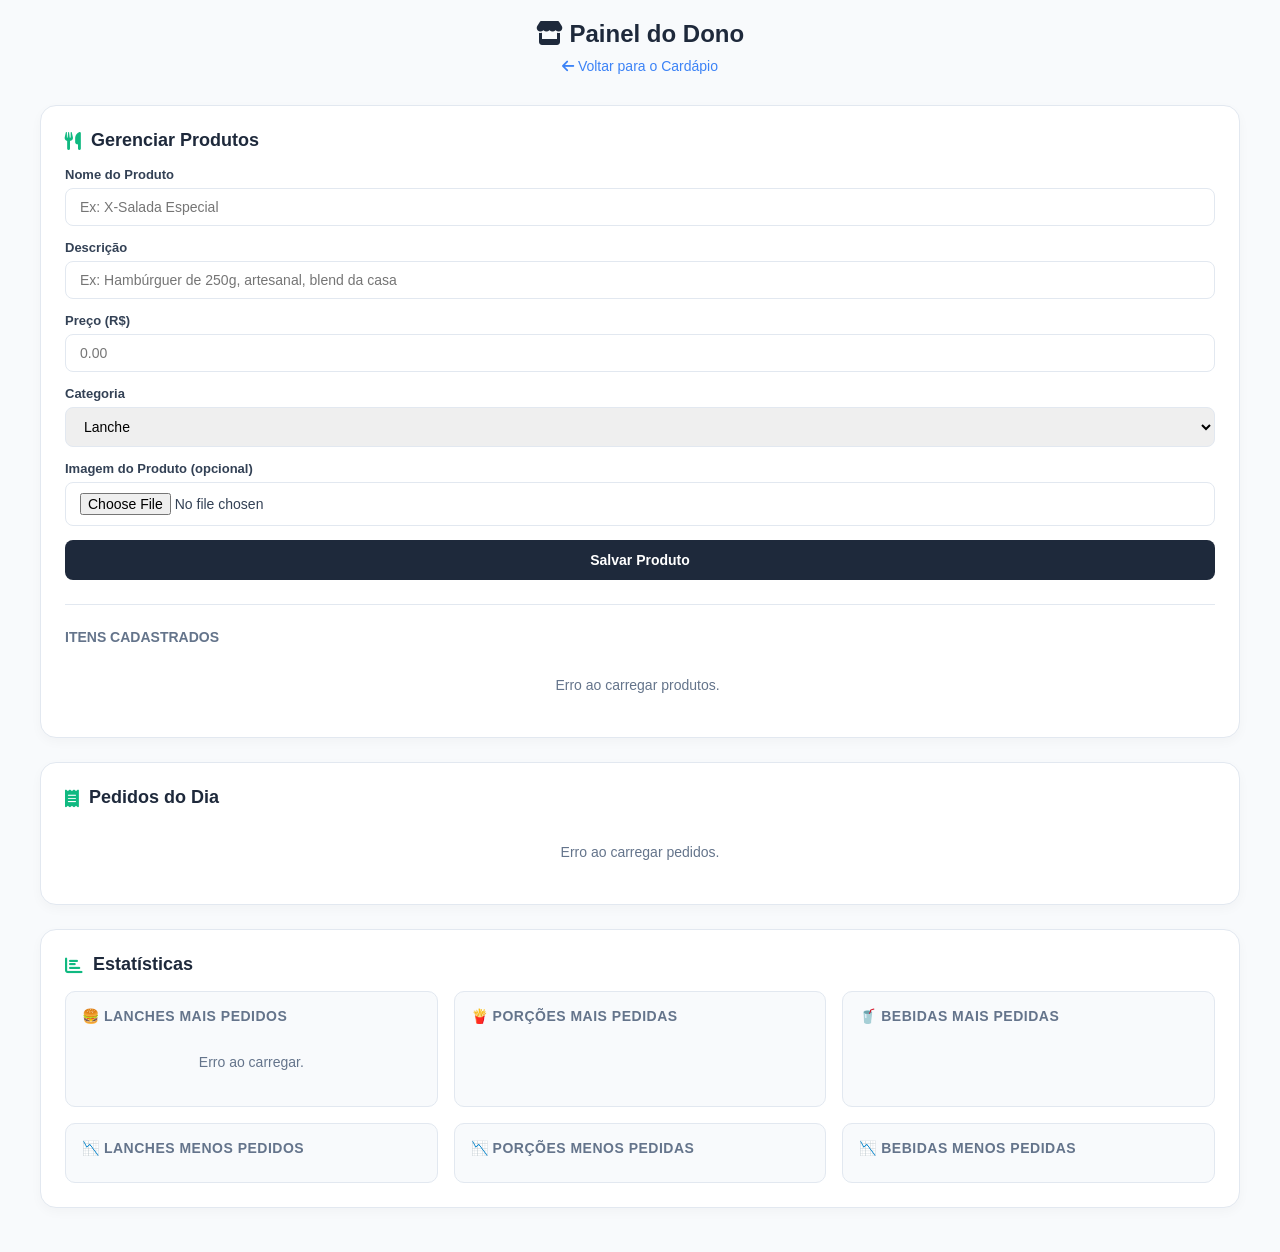
<file: admin.html>
<!DOCTYPE html>
<html lang="pt-BR">

<head>
    <meta charset="UTF-8">
    <meta name="viewport" content="width=device-width, initial-scale=1.0">
    <title>Painel do Dono - Cardápio Digital</title>
    <link rel="stylesheet" href="https://cdnjs.cloudflare.com/ajax/libs/font-awesome/6.0.0/css/all.min.css">
    <style>
        :root {
            --bg: #f8fafc;
            --card: #ffffff;
            --text: #334155;
            --text-dark: #1e293b;
            --border: #e2e8f0;
            --green: #10b981;
            --green-hover: #059669;
            --red: #ef4444;
            --red-hover: #dc2626;
            --yellow: #f59e0b;
            --blue: #3b82f6;
            --gray: #64748b;
            --shadow: 0 4px 12px rgba(15, 23, 42, 0.03);
        }

        * {
            margin: 0;
            padding: 0;
            box-sizing: border-box;
            font-family: 'Segoe UI', -apple-system, BlinkMacSystemFont, Roboto, sans-serif;
        }

        body {
            background-color: var(--bg);
            color: var(--text);
            padding: 20px;
        }

        .container {
            max-width: 1200px;
            margin: 0 auto;
        }

        .header {
            text-align: center;
            margin-bottom: 30px;
        }

        .header h1 {
            color: var(--text-dark);
            font-size: 24px;
        }

        .header .voltar {
            display: inline-block;
            margin-top: 10px;
            color: var(--blue);
            text-decoration: none;
            font-size: 14px;
        }

        /* Cards */
        .card {
            background: var(--card);
            padding: 24px;
            border-radius: 16px;
            box-shadow: var(--shadow);
            border: 1px solid var(--border);
            margin-bottom: 24px;
        }

        .card h2 {
            font-size: 18px;
            color: var(--text-dark);
            margin-bottom: 16px;
            display: flex;
            align-items: center;
            gap: 10px;
        }

        .card h2 i {
            color: var(--green);
        }

        /* Formulários */
        .form-group {
            margin-bottom: 14px;
        }

        label {
            display: block;
            font-weight: 600;
            margin-bottom: 6px;
            font-size: 13px;
            color: var(--text);
        }

        input,
        select {
            width: 100%;
            padding: 10px 14px;
            border: 1px solid var(--border);
            border-radius: 8px;
            font-size: 14px;
            outline: none;
            transition: 0.2s;
        }

        input:focus,
        select:focus {
            border-color: var(--green);
        }

        .btn {
            padding: 12px 20px;
            border: none;
            border-radius: 8px;
            font-size: 14px;
            font-weight: 600;
            cursor: pointer;
            transition: 0.2s;
        }

        .btn-primary {
            background-color: var(--text-dark);
            color: white;
            width: 100%;
        }

        .btn-primary:hover {
            background-color: #0f172a;
        }

        /* Listas */
        .lista-scroll {
            max-height: 400px;
            overflow-y: auto;
            padding-right: 5px;
        }

        .item-card {
            display: flex;
            align-items: center;
            justify-content: space-between;
            background: var(--bg);
            padding: 12px;
            border-radius: 10px;
            border: 1px solid var(--border);
            margin-bottom: 10px;
            gap: 10px;
            flex-wrap: wrap;
        }

        .item-info {
            display: flex;
            gap: 8px;
            flex: 1;
            min-width: 200px;
        }

        .item-info input {
            padding: 6px 10px;
            font-size: 13px;
        }

        .input-nome {
            flex: 2;
            min-width: 120px;
        }

        .input-preco {
            flex: 1;
            min-width: 70px;
        }

        .acoes {
            display: flex;
            gap: 6px;
        }

        .btn-acao {
            width: 32px;
            height: 32px;
            border: none;
            border-radius: 6px;
            cursor: pointer;
            display: flex;
            align-items: center;
            justify-content: center;
            font-size: 13px;
            transition: 0.2s;
        }

        .btn-editar {
            background-color: #d1fae5;
            color: var(--green);
        }

        .btn-editar:hover {
            background-color: var(--green);
            color: white;
        }

        .btn-excluir {
            background-color: #fee2e2;
            color: var(--red);
        }

        .btn-excluir:hover {
            background-color: var(--red);
            color: white;
        }

        /* Pedidos */
        .pedido-card {
            background: var(--bg);
            padding: 16px;
            border-radius: 10px;
            border: 1px solid var(--border);
            margin-bottom: 12px;
        }

        .pedido-header {
            display: flex;
            justify-content: space-between;
            align-items: center;
            margin-bottom: 10px;
            flex-wrap: wrap;
            gap: 8px;
        }

        .pedido-id {
            font-weight: 700;
            color: var(--text-dark);
        }

        .pedido-hora {
            font-size: 12px;
            color: var(--gray);
        }

        .pedido-info {
            font-size: 13px;
            margin-bottom: 4px;
            color: var(--text);
        }

        .pedido-itens {
            background: white;
            padding: 10px;
            border-radius: 8px;
            margin: 8px 0;
            font-size: 13px;
        }

        .pedido-obs {
            font-style: italic;
            color: var(--gray);
            font-size: 12px;
            margin-top: 4px;
        }

        .status-badge {
            padding: 6px 12px;
            border-radius: 20px;
            font-size: 12px;
            font-weight: 600;
            cursor: pointer;
            border: none;
            text-transform: uppercase;
        }

        .status-pendente {
            background-color: #fef3c7;
            color: #92400e;
        }

        .status-concluido {
            background-color: #d1fae5;
            color: #065f46;
        }

        .status-cancelado {
            background-color: #fee2e2;
            color: #991b1b;
        }

        /* Estatísticas */
        .stats-grid {
            display: grid;
            grid-template-columns: repeat(auto-fit, minmax(280px, 1fr));
            gap: 16px;
        }

        .stat-card {
            background: var(--bg);
            padding: 16px;
            border-radius: 10px;
            border: 1px solid var(--border);
        }

        .stat-card h3 {
            font-size: 14px;
            color: var(--gray);
            margin-bottom: 10px;
            text-transform: uppercase;
            letter-spacing: 0.5px;
        }

        .stat-item {
            display: flex;
            justify-content: space-between;
            padding: 6px 0;
            font-size: 13px;
            border-bottom: 1px solid var(--border);
        }

        .stat-item:last-child {
            border-bottom: none;
        }

        .stat-nome {
            font-weight: 500;
        }

        .stat-qtd {
            font-weight: 700;
            color: var(--green);
        }

        .empty-state {
            text-align: center;
            color: var(--gray);
            font-size: 14px;
            padding: 20px;
        }

        .section-divider {
            border: none;
            border-top: 1px solid var(--border);
            margin: 24px 0;
        }

        @media (max-width: 768px) {
            .item-card {
                flex-direction: column;
                align-items: flex-start;
            }

            .acoes {
                width: 100%;
                justify-content: flex-end;
            }
        }
    </style>
</head>

<body>
    <div class="container">
        <div class="header">
            <h1><i class="fa-solid fa-store"></i> Painel do Dono</h1>
            <a href="index.html" class="voltar"><i class="fa-solid fa-arrow-left"></i> Voltar para o Cardápio</a>
        </div>

        <div class="card">
            <h2><i class="fa-solid fa-utensils"></i> Gerenciar Produtos</h2>

            <form id="form-produto">
                <div class="form-group">
                    <label>Nome do Produto</label>
                    <input type="text" id="nome" placeholder="Ex: X-Salada Especial" required>
                </div>
                <div class="form-group">
                    <label>Descrição</label>
                    <input type="text" id="descricao" placeholder="Ex: Hambúrguer de 250g, artesanal, blend da casa">
                </div>
        
                <div class="form-group">
                    <label>Preço (R$)</label>
                    <input type="number" id="preco" step="0.01" placeholder="0.00" required>
                </div>

                <div class="form-group">
                    <label>Categoria</label>
                    <select id="categoria" required>
                        <option value="lanche">Lanche</option>
                        <option value="porcao">Porção</option>
                        <option value="bebida">Bebida</option>
                    </select>
                </div>

                <div class="form-group">
                    <label>Imagem do Produto (opcional)</label>
                    <input type="file" id="imagem" accept="image/*">
                </div>

                <button type="submit" class="btn btn-primary">Salvar Produto</button>
            </form>

            <hr class="section-divider">

            <h3 style="margin-bottom: 12px; font-size: 14px; color: var(--gray);">ITENS CADASTRADOS</h3>
            <div id="lista-produtos" class="lista-scroll"></div>
        </div>

        <div class="card">
            <h2><i class="fa-solid fa-receipt"></i> Pedidos do Dia</h2>
            <div id="lista-pedidos"></div>
        </div>

        <div class="card">
            <h2><i class="fa-solid fa-chart-bar"></i>Estatísticas</h2>
            <div class="stats-grid">
                <div class="stat-card">
                    <h3>🍔 Lanches Mais Pedidos</h3>
                    <div id="top-lanches"></div>
                </div>
                <div class="stat-card">
                    <h3>🍟 Porções Mais Pedidas</h3>
                    <div id="top-porcoes"></div>
                </div>
                <div class="stat-card">
                    <h3>🥤 Bebidas Mais Pedidas</h3>
                    <div id="top-bebidas"></div>
                </div>
                <div class="stat-card">
                    <h3>📉 Lanches Menos Pedidos</h3>
                    <div id="bottom-lanches"></div>
                </div>
                <div class="stat-card">
                    <h3>📉 Porções Menos Pedidas</h3>
                    <div id="bottom-porcoes"></div>
                </div>
                <div class="stat-card">
                    <h3>📉 Bebidas Menos Pedidas</h3>
                    <div id="bottom-bebidas"></div>
                </div>
            </div>
        </div>
    </div>

    <script>
        const API_URL = "https://prototipo-cardapio-api.onrender.com";
        const EMPRESA_ID = 1;

        function formatarData(dataISO) {
            const d = new Date(dataISO);
            return d.toLocaleString("pt-BR", { dateStyle: "short", timeStyle: "short" });
        }

        function statusCor(status) {
            switch (status) {
                case "concluido": return "status-concluido";
                case "cancelado": return "status-cancelado";
                default: return "status-pendente";
            }
        }

        async function carregarProdutos() {
            const container = document.getElementById("lista-produtos");
            try {
                const res = await fetch(`${API_URL}/produtos?empresa_id=${EMPRESA_ID}`);
                const produtos = await res.json();
                container.innerHTML = "";

                if (produtos.length === 0) {
                    container.innerHTML = "<p class='empty-state'>Nenhum item cadastrado.</p>";
                    return;
                }

                produtos.forEach(p => {
                    const div = document.createElement("div");
                    div.className = "item-card";
                    div.innerHTML = `
                        <div class="item-info">
                            <input type="text" class="input-nome" id="nome-${p.id}" value="${p.nome}">
                            <input type="text" class="input-descricao" id="descricao-${p.id}" value="${p.descricao || ''}" placeholder="Sem descrição" style="font-size: 12px; color: #64748b; margin-top: 4px;">
                            <input type="number" class="input-preco" id="preco-${p.id}" step="0.01" value="${p.preco.toFixed(2)}">
                        </div>
                        <div class="acoes">
                            <button class="btn-acao btn-editar" onclick="salvarProduto(${p.id})" title="Salvar">
                                <i class="fa-solid fa-check"></i>
                            </button>
                            <button class="btn-acao btn-excluir" onclick="excluirProduto(${p.id})" title="Excluir">
                                <i class="fa-solid fa-trash"></i>
                            </button>
                        </div>
                    `;
                    container.appendChild(div);
                });
            } catch (e) {
                container.innerHTML = "<p class='empty-state'>Erro ao carregar produtos.</p>";
            }
        }

        document.getElementById("form-produto").addEventListener("submit", async (e) => {
            e.preventDefault();

            const inputImage = document.getElementById("imagem");
            const imagemBase64 = await lerImagemcomoBase64(inputImage)

            const dados = {
                nome: document.getElementById("nome").value.trim(),
                preco: parseFloat(document.getElementById("preco").value),
                categoria: document.getElementById("categoria").value,
                imagem_url: imagemBase64 || null,
                empresa_id: EMPRESA_ID,
                descricao: document.getElementById("descricao").value.trim() || null
            };

            try {
                const res = await fetch(`${API_URL}/produtos`, {
                    method: "POST",
                    headers: { "Content-Type": "application/json" },
                    body: JSON.stringify(dados)
                });
                if (res.ok) {
                    document.getElementById("form-produto").reset();
                    carregarProdutos();
                } else {
                    alert("Erro ao cadastrar produto.");
                }
            } catch (e) {
                alert("Erro de conexão.");
            }
        });

        async function salvarProduto(id) {
            const nome = document.getElementById(`nome-${id}`).value.trim();
            const preco = parseFloat(document.getElementById(`preco-${id}`).value);
            const descricao = document.getElementById(`descricao-${id}`).value.trim();
            if (!nome || isNaN(preco)) return alert("Preencha os campos corretamente.");

            try {
                const res = await fetch(`${API_URL}/produtos/${id}`, {
                    method: "PUT",
                    headers: { "Content-Type": "application/json" },
                    body: JSON.stringify({ nome, preco, descricao })
                });
                if (res.ok) {
                    alert("✅ Produto updated!");
                } else {
                    alert("Erro ao atualizar.");
                }
            } catch (e) {
                alert("Erro de conexão.");
            }
        }

        async function excluirProduto(id) {
            if (!confirm("Remover este item permanentemente?")) return;
            try {
                const res = await fetch(`${API_URL}/produtos/${id}`, { method: "DELETE" });
                if (res.ok) {
                    carregarProdutos();
                } else {
                    alert("Erro ao excluir.");
                }
            } catch (e) {
                alert("Erro de conexão.");
            }
        }

        async function carregarPedidos() {
            const container = document.getElementById("lista-pedidos");
            const hoje = new Date().toISOString().split("T")[0];

            try {
                const res = await fetch(`${API_URL}/pedidos?empresa_id=${EMPRESA_ID}&data=${hoje}`);
                const pedidos = await res.json();
                container.innerHTML = "";

                if (pedidos.length === 0) {
                    container.innerHTML = "<p class='empty-state'>Nenhum pedido hoje.</p>";
                    return;
                }

                const prioridadeStatus = { "pendente": 0, "cancelado": 1, "concluido": 2 };

                pedidos.sort((a, b) => {
                    const statusDiff = prioridadeStatus[a.status] - prioridadeStatus[b.status];
                    if (statusDiff !== 0) return statusDiff;
                    return new Date(a.data_criacao) - new Date(b.data_criacao);
                });

                pedidos.forEach(p => {
                    const hora = formatarData(p.data_criacao);
                    const pagamento = p.metodo_pagamento ? p.metodo_pagamento : "Não informado";
                    const entrega = p.tipo_entrega === "retirada" ? "Retirada" : "Entrega";

                    let itensHTML = p.itens.map(i => `
                        <div>
                            <strong>${i.quantidade}x</strong> ${i.nome}
                            ${i.observacao ? `<div class="pedido-obs">Obs: ${i.observacao}</div>` : ""}
                        </div>
                    `).join("");

                    if (p.observacao_geral) {
                        itensHTML += `<div class="pedido-obs" style="margin-top:8px; color: #dc2626;">📝 Obs. Geral: ${p.observacao_geral}</div>`;
                    }

                    const div = document.createElement("div");
                    div.className = "pedido-card";
                    div.innerHTML = `
                        <div class="pedido-header">
                            <div>
                                <span class="pedido-id">#${p.id}</span>
                                <span class="pedido-hora"><i class="fa-regular fa-clock"></i> ${hora}</span>
                            </div>
                            <button class="status-badge ${statusCor(p.status)}" onclick="alterarStatus(${p.id}, this)">
                                ${p.status}
                            </button>
                        </div>
                        <div class="pedido-info"><i class="fa-solid fa-money-bill"></i> <strong>Total:</strong> R$ ${p.total.toFixed(2)}</div>
                        <div class="pedido-info"><i class="fa-solid fa-credit-card"></i> <strong>Pagamento:</strong> ${pagamento}</div>
                        <div class="pedido-info"><i class="fa-solid fa-truck"></i> <strong>Entrega:</strong> ${entrega}</div>
                        <div class="pedido-itens">${itensHTML}</div>
                    `;
                    container.appendChild(div);
                });
            } catch (e) {
                container.innerHTML = "<p class='empty-state'>Erro ao carregar pedidos.</p>";
            }
        }

        async function alterarStatus(pedidoId, botao) {
            const ciclo = { "pendente": "concluido", "concluido": "cancelado", "cancelado": "pendente" };
            const atual = botao.textContent.trim().toLowerCase();
            const novo = ciclo[atual] || "pendente";

            botao.textContent = "...";

            try {
                const res = await fetch(`${API_URL}/pedidos/${pedidoId}/status?novo_status=${novo}`, {
                    method: "PUT",
                    headers: { "Content-Type": "application/json" }
                });

                if (res.ok) {
                    carregarPedidos();
                } else {
                    const errorData = await res.json();
                    alert("Erro ao mudar status: " + JSON.stringify(errorData));
                    botao.textContent = atual;
                }
            } catch (e) {
                alert("Erro de conexão ao alterar status.");
                botao.textContent = atual;
            }
        }

        async function carregarEstatisticas() {
            const containerTopLanches = document.getElementById("top-lanches");
            const containerTopPorcoes = document.getElementById("top-porcoes");
            const containerTopBebidas = document.getElementById("top-bebidas");
            const containerBottomLanches = document.getElementById("bottom-lanches");
            const containerBottomPorcoes = document.getElementById("bottom-porcoes");
            const containerBottomBebidas = document.getElementById("bottom-bebidas");

            try {
                const res = await fetch(`${API_URL}/dashboard/metricas?empresa_id=${EMPRESA_ID}`);
                const dados = await res.json();

                function renderList(container, items) {
                    if (!items || items.length === 0) {
                        container.innerHTML = "<p class='empty-state'>Sem dados</p>";
                        return;
                    }
                    container.innerHTML = items.map(i => `
                        <div class="stat-item">
                            <span class="stat-nome">${i.nome}</span>
                            <span class="stat-qtd">${i.quantidade_vendida}x</span>
                        </div>
                    `).join("");
                }

                renderList(containerTopLanches, dados.lanches_mais_vendidos);
                renderList(containerTopPorcoes, dados.porcoes_mais_vendidas); // ADICIONADO
                renderList(containerTopBebidas, dados.bebidas_mais_vendidas);
                renderList(containerBottomLanches, dados.lanches_menos_vendidos);
                renderList(containerBottomPorcoes, dados.porcoes_menos_vendidas); // ADICIONADO
                renderList(containerBottomBebidas, dados.bebidas_menos_vendidas);
            } catch (e) {
                containerTopLanches.innerHTML = "<p class='empty-state'>Erro ao carregar.</p>";
            }
        }

        function lerImagemcomoBase64(inputElement) {
            return new Promise((resolve, reject) => {
                const file = inputElement.files[0];

                if (!file) {
                    resolve(null);
                    return;
                }

                const reader = new FileReader();
                reader.onload = () => resolve(reader.result);
                reader.onerror = error => reject(error);
                reader.readAsDataURL(file);
            });
        }

        carregarProdutos();
        carregarPedidos();
        carregarEstatisticas();
        setInterval(carregarPedidos, 30000);
    </script>
</body>

</html>
</file>
